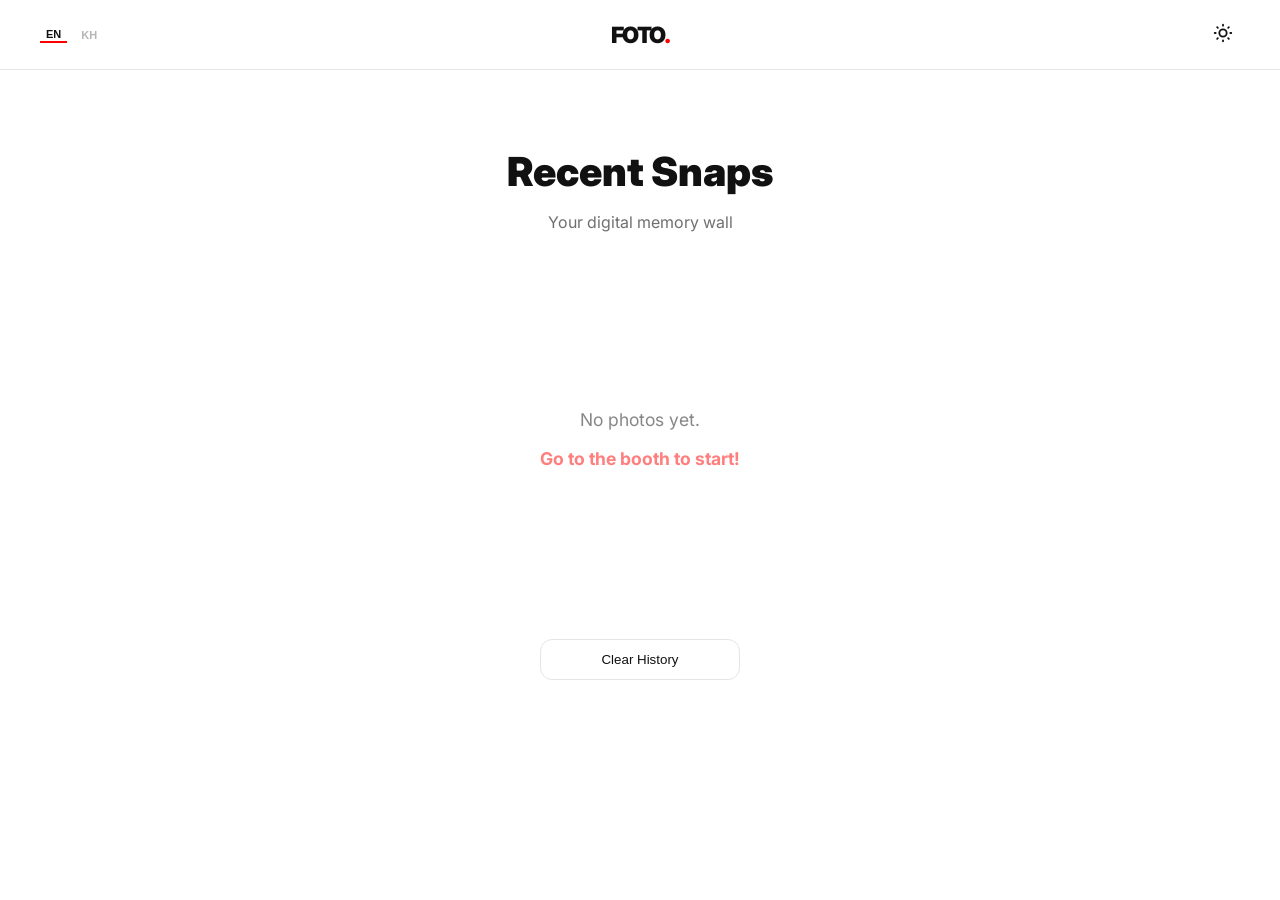
<file: spotlight.html>
<!DOCTYPE html>
<html lang="en">
<head>
    <meta charset="UTF-8">
    <meta name="viewport" content="width=device-width, initial-scale=1.0">
    <title>Spotlight | FOTO.</title>
    
    <link href="https://fonts.googleapis.com/css2?family=Inter:wght@400;600;900&display=swap" rel="stylesheet">
    
    <link rel="stylesheet" href="style.css">
    <link rel="stylesheet" href="spotlight.css">
    <style>
        /* CSS for the Delete Button */
        .gallery-wrapper {
            position: relative;
            display: inline-block;
        }

        .delete-btn {
            position: absolute;
            top: 10px;
            right: 10px;
            background: #ff4d4d;
            color: white;
            border: none;
            border-radius: 50%;
            width: 30px;
            height: 30px;
            cursor: pointer;
            display: flex;
            align-items: center;
            justify-content: center;
            font-weight: bold;
            opacity: 0; /* Hidden by default */
            transition: opacity 0.2s, transform 0.2s;
            z-index: 10;
            box-shadow: 0 2px 5px rgba(0,0,0,0.3);
        }

        /* Show button on hover or long-press/hold */
        .gallery-wrapper:hover .delete-btn,
        .gallery-wrapper:active .delete-btn {
            opacity: 1;
        }

        .delete-btn:hover {
            transform: scale(1.1);
            background: #ff0000;
        }
    </style>
</head>
<body>

    <header>
        <div class="nav-left">
            <div class="lang-toggle">
                <button onclick="setPageLang('en')" id="btn-en" class="active">EN</button>
                <button onclick="setPageLang('kh')" id="btn-kh">KH</button>
            </div>
        </div>
        <div class="nav-center">
            <h2 class="logo-small" style="cursor: pointer" onclick="location.href='index.html'">FOTO<span class="dot">.</span></h2>
        </div>
        <div class="nav-right">
            <button id="theme-toggle" class="icon-btn">
                <svg id="theme-icon" fill="none" stroke="currentColor" viewBox="0 0 24 24" width="22">
                    <path class="sun-path" d="M12 3v1m0 16v1m9-9h-1M4 12H3m15.364 6.364l-.707-.707M6.343 6.343l-.707-.707m12.728 0l-.707.707M6.343 17.657l-.707.707M16 12a4 4 0 11-8 0 4 4 0 018 0z" stroke-width="2" stroke-linecap="round"></path>
                    <path class="moon-path hidden" d="M20.354 15.354A9 9 0 018.646 3.646 9.003 9.003 0 0012 21a9.003 9.003 0 008.354-5.646z" stroke-width="2" stroke-linecap="round"></path>
                    <path class="flower-path hidden" d="M11.424 8c.437-.052.811-.136 1.04-.268a2 2 0 0 0-2-3.464c-.229.132-.489.414-.752.767C9.886 4.63 10 4.264 10 4a2 2 0 1 0-4 0c0 .264.114.63.288 1.035-.263-.353-.523-.635-.752-.767a2 2 0 0 0-2 3.464c.229.132.603.216 1.04.268-.437.052-.811.136-1.04.268a2 2 0 1 0 2 3.464c.229-.132.489-.414.752-.767C6.114 11.37 6 11.736 6 12a2 2 0 1 0 4 0c0-.264-.114-.63-.288-1.035.263.353.523.635.752.767a2 2 0 1 0 2-3.464c-.229-.132-.603-.216-1.04-.268M9 4a2 2 0 0 1-.045.205q-.059.2-.183.484a13 13 0 0 1-.637 1.223L8 6.142l-.135-.23a13 13 0 0 1-.637-1.223 4 4 0 0 1-.183-.484A2 2 0 0 1 7 4a1 1 0 1 1 2 0M3.67 5.5a1 1 0 0 1 1.366-.366 2 2 0 0 1 .156.142q.142.15.326.4c.245.333.502.747.742 1.163l.13.232-.265.002a13 13 0 0 1-1.379-.06 4 4 0 0 1-.51-.083 2 2 0 0 1-.2-.064A1 1 0 0 1 3.67 5.5m1.366 5.366a1 1 0 0 1-1-1.732l.047-.02q.055-.02.153-.044.202-.048.51-.083a13 13 0 0 1 1.379-.06q.135 0 .266.002l-.131.232c-.24.416-.497.83-.742 1.163a4 4 0 0 1-.327.4 2 2 0 0 1-.155.142M9 12a1 1 0 0 1-2 0 2 2 0 0 1 .045-.206q.058-.198.183-.483c.166-.378.396-.808.637-1.223L8 9.858l.135.23c.241.415.47.845.637 1.223q.124.285.183.484A1.3 1.3 0 0 1 9 12m3.33-6.5a1 1 0 0 1-.366 1.366 2 2 0 0 1-.2.064q-.202.048-.51.083c-.412.045-.898.061-1.379.06q-.135 0-.266-.002l.131-.232c.24-.416.497-.83.742-1.163a4 4 0 0 1 .327-.4q.07-.074.114-.11l.041-.032a1 1 0 0 1 1.366.366m-1.366 5.366a2 2 0 0 1-.155-.141 4 4 0 0 1-.327-.4A13 13 0 0 1 9.74 9.16l-.13-.232.265-.002c.48-.001.967.015 1.379.06q.308.035.51.083.098.024.153.044l.048.02a1 1 0 1 1-1 1.732zM8 9a1 1 0 1 1 0-2 1 1 0 0 1 0 2" stroke-width="1.4" stroke-linecap="round" stroke-linejoin="round"></path>
                </svg>
            </button>
        </div>
    </header>

    <main class="spotlight-container">
        <div class="spotlight-header">
            <h1 id="txt-title">Recent Snaps</h1>
            <p id="txt-subtitle">Your digital memory wall</p>
        </div>

        <div id="gallery-grid" class="gallery-grid"></div>

        <button id="btn-clear" class="s-btn" onclick="clearGallery()" style="max-width: 200px; margin-top: 50px; margin-bottom: 50px;">
            Clear History
        </button>
    </main>

    <script>
        const i18n = {
            en: {
                title: "Recent Snaps",
                subtitle: "Your digital memory wall",
                clear: "Clear History",
                empty: "No photos yet.",
                go: "Go to the booth to start!",
                confirm: "Clear all saved photos? This cannot be undone.",
                confirmOne: "Delete this photo?"
            },
            kh: {
                title: "រូបថតថ្មីៗ",
                subtitle: "ជញ្ជាំងអនុស្សាវរីយ៍ឌីជីថលរបស់អ្នក",
                clear: "លុបប្រវត្តិរូបថត",
                empty: "មិនទាន់មានរូបថតនៅឡើយទេ។",
                go: "ទៅកាន់កន្លែងថតរូបដើម្បីចាប់ផ្តើម!",
                confirm: "តើអ្នកពិតជាចង់លុបរូបថតទាំងអស់មែនទេ? ការលុបនេះមិនអាចត្រឡប់ក្រោយវិញបានទេ។",
                confirmOne: "តើអ្នកចង់លុបរូបថតនេះមែនទេ?"
            }
        };

        function getStrings() {
            const curLang = localStorage.getItem('foto_lang') || 'en';
            return i18n[curLang];
        }

        window.onload = renderGallery;

        function renderGallery() {
            const t = getStrings();
            document.getElementById('txt-title').innerText = t.title;
            document.getElementById('txt-subtitle').innerText = t.subtitle;
            document.getElementById('btn-clear').innerText = t.clear;

            const gallery = JSON.parse(localStorage.getItem('foto_gallery') || '[]');
            const grid = document.getElementById('gallery-grid');
            grid.innerHTML = '';

            if (gallery.length === 0) {
                grid.innerHTML = `
                    <div class='empty-msg'>
                        <p>${t.empty}</p>
                        <a href='index.html' class='back-home'>${t.go}</a>
                    </div>`;
                return;
            }

            gallery.forEach((src, index) => {
                // Create container
                const wrapper = document.createElement('div');
                wrapper.className = "gallery-wrapper";

                // Create image
                const img = document.createElement('img');
                img.src = src;
                img.className = "gallery-item";
                img.onclick = () => downloadOne(src);

                // Create Delete (Red Cross)
                const delBtn = document.createElement('button');
                delBtn.className = "delete-btn";
                delBtn.innerHTML = "✕";
                delBtn.onclick = (e) => {
                    e.stopPropagation(); // Don't trigger the download
                    deletePhoto(index);
                };

                wrapper.appendChild(img);
                wrapper.appendChild(delBtn);
                grid.appendChild(wrapper);
            });
        }

        function downloadOne(src) {
            const link = document.createElement('a');
            link.href = src;
            link.download = `FOTO_RECALL_${Date.now()}.png`;
            link.click();
        }

        function deletePhoto(index) {
            const t = getStrings();
            if(confirm(t.confirmOne)) {
                let gallery = JSON.parse(localStorage.getItem('foto_gallery') || '[]');
                gallery.splice(index, 1); // Remove item at this index
                localStorage.setItem('foto_gallery', JSON.stringify(gallery));
                renderGallery(); // Refresh the view
            }
        }

        function clearGallery() {
            const t = getStrings();
            if(confirm(t.confirm)) {
                localStorage.removeItem('foto_gallery');
                renderGallery();
            }
        }
    </script>
    <script src="settings-shared.js"></script>
</body>
</html>
</file>
<file: style.css>
:root {
    --bg: #ffffff; --text: #111111; --dot: #FF0000;
    --ui: #f5f5f7; --border: #e5e5e5;
}
body.dark-mode {
    --bg: #0a0a0a; --text: #ffffff; --dot: #ff3b30;
    --ui: #1c1c1e; --border: #2c2c2e;
}
body.pink-mode {
    --bg: #fff0f7; --text: #31111d; --dot: #ff5c93;
    --ui: #ffe3f0; --border: #ffb6d4;
}

body { 
    background: var(--bg); 
    color: var(--text); 
    font-family: 'Inter', sans-serif; 
    margin: 0; 
    transition: 0.3s; 
    overflow-x: hidden; 
}

/* --- UI COMPONENTS --- */
header {
    position: fixed; top: 0; width: 100%; height: 70px; padding: 0 40px;
    display: flex; justify-content: space-between; align-items: center;
    background: var(--bg); border-bottom: 1px solid var(--border); z-index: 1000; box-sizing: border-box;
}
.nav-left, .nav-right { flex: 1; display: flex; align-items: center; }
.nav-right { justify-content: flex-end; }
.nav-center { flex: 1; display: flex; justify-content: center; }

.lang-toggle { display: flex; gap: 8px; }
.lang-toggle button { background: none; border: none; color: var(--text); opacity: 0.3; font-weight: 800; font-size: 11px; cursor: pointer; transition: 0.2s; }
.lang-toggle button.active { opacity: 1; border-bottom: 2px solid var(--dot); }
.icon-btn { background: none; border: none; cursor: pointer; color: var(--text); }
.logo-small { font-weight: 900; font-size: 1.4rem; letter-spacing: -1.5px; cursor: pointer; margin: 0; }
.dot { color: var(--dot); }

#progress-bar { position: fixed; top: 90px; left: 50%; transform: translateX(-50%); display: flex; align-items: center; gap: 10px; z-index: 900; }
.step-box { display: flex; flex-direction: column; align-items: center; opacity: 0.2; }
.step-box.active { opacity: 1; }
.step-box span { width: 22px; height: 22px; border-radius: 50%; border: 2px solid var(--text); display: flex; align-items: center; justify-content: center; font-weight: 900; font-size: 10px; }
.step-box label { font-size: 8px; font-weight: 700; text-transform: uppercase; margin-top: 4px; }
.step-connector { width: 30px; height: 1px; background: var(--border); margin-bottom: 12px; }

/* --- VIEWS & PAGES --- */
.view { display: none; padding-top: 140px; flex-direction: column; align-items: center; min-height: 100vh; box-sizing: border-box; }
.view.active { display: flex; }
.main-logo { font-size: 7.5rem; font-weight: 900; letter-spacing: -6px; margin: 0; }
.start-btn { padding: 18px 55px; border-radius: 50px; background: var(--text); color: var(--bg); font-weight: 800; border: none; cursor: pointer; margin-top: 30px; transition: 0.3s; }
.start-btn:hover { letter-spacing: 1px; }

/* --- CAMERA & SHUTTER --- */
#view-camera { padding-top: 180px; }
.cam-wrapper { display: flex; flex-direction: column; align-items: center; gap: 35px; width: 100%; }
.cam-box { position: relative; width: 340px; aspect-ratio: 3/4; border-radius: 24px; overflow: hidden; background: #000; box-shadow: 0 20px 50px rgba(0,0,0,0.15); }
video { width: 100%; height: 100%; object-fit: cover; transform: scaleX(-1); }

.remote-video {
    position: absolute;
    bottom: 16px;
    right: 16px;
    width: 90px;
    height: 120px;
    border-radius: 14px;
    border: 2px solid rgba(255,255,255,0.9);
    box-shadow: 0 8px 20px rgba(0,0,0,0.4);
    z-index: 5;
}

.cam-controls { width: 100%; display: flex; flex-direction: column; align-items: center; }
.filter-bar { display: flex; gap: 6px; background: rgba(150, 150, 150, 0.08); padding: 6px; border-radius: 50px; backdrop-filter: blur(15px); border: 1px solid var(--border); margin-bottom: 20px; }
.f-pill { background: transparent; border: none; color: var(--text); padding: 8px 16px; border-radius: 40px; font-size: 0.7rem; font-weight: 600; cursor: pointer; transition: 0.3s; }
.f-pill.active { background: var(--text); color: var(--bg); }

.shutter-container { display: flex; justify-content: center; align-items: center; width: 100%; }
.shutter-btn { 
    width: 72px; height: 72px; border-radius: 50%; background: var(--dot); 
    border: 5px solid white; box-shadow: 0 0 0 2px var(--text); cursor: pointer; 
    transition: 0.2s cubic-bezier(0.175, 0.885, 0.32, 1.275); padding: 0;
}
.shutter-btn:active { transform: scale(0.9); }

/* --- LAYOUT SELECTOR CAROUSEL --- */
.layout-carousel { display: flex; align-items: center; width: 100%; max-width: 900px; position: relative; gap: 10px; }
.layout-viewport { flex: 1; overflow-x: auto; scroll-behavior: smooth; scrollbar-width: none; }
.layout-viewport::-webkit-scrollbar { display: none; }
.layout-track { display: flex; gap: 20px; padding: 20px 0; }

.layout-card {
    min-width: 160px; background: var(--ui); padding: 30px; border-radius: 24px; 
    cursor: pointer; text-align: center; border: 2px solid transparent; transition: 0.3s; flex-shrink: 0;
}
.layout-card:hover { border-color: var(--text); transform: translateY(-5px); }
.nav-arrow {
    background: var(--ui); border: 1px solid var(--border); color: var(--text);
    font-size: 2rem; width: 45px; height: 45px; border-radius: 50%;
    cursor: pointer; display: flex; align-items: center; justify-content: center; transition: 0.3s; z-index: 10;
}
.nav-arrow:hover { background: var(--text); color: var(--bg); }

/* --- MINIATURE PREVIEWS --- */
.l-preview { background: #ddd; margin: 0 auto 15px; padding: 6px; border-radius: 6px; display: flex; gap: 4px; position: relative; overflow: hidden;}
.l-preview span { background: #bbb; border-radius: 2px; }
.v-strip { width: 40px; height: 85px; flex-direction: column; }
.v-strip span { flex: 1; }
.v-strip span.big { flex: 2; }
.v-strip span.land { aspect-ratio: 4/3; flex: none; width: 100%; }
.v-grid { width: 50px; height: 75px; display: grid; grid-template-columns: 1fr 1fr; grid-template-rows: 1fr 1fr; }
.h-print { width: 85px; height: 60px; flex-direction: column; }
.h-print span.full { flex: 3; }
.h-print span.top-big { flex: 2.5; width: 100%; }
.h-print .row { display: flex; gap: 2px; flex: 1; width: 100%; }
.h-print .row span { flex: 1; }
.h-grid { width: 85px; height: 60px; display: grid; grid-template-columns: 1fr 1fr; grid-template-rows: 1fr 1fr; }
.h-grid-side { width: 85px; height: 60px; display: flex; gap: 4px; }
.h-grid-side .p-side { width: 15px; background: #bbb; border-radius: 2px; }
.h-grid-side .g-2x2 { flex: 1; display: grid; grid-template-columns: 1fr 1fr; gap: 2px; }
.p-txt, .p-logo, .p-dot { font-size: 5px; font-weight: 900; color: #888; text-align: center; }

/* --- EDITOR & DESIGN --- */
.editor-wrap { display: flex; align-items: flex-start; gap: 40px; }
.photo-strip { 
    background: white; padding: 12px; box-shadow: 0 10px 40px rgba(0,0,0,0.1); 
    transition: 0.3s; position: relative; overflow: hidden; 
}
#strip-inner { display: flex; gap: 8px; justify-content: center; }
#strip-inner img { object-fit: cover; display: block; border-radius: 2px; }

/* LAYOUT ENGINE */
.v-mode { width: 280px; display: flex !important; flex-direction: column !important; }
.mode-A img, .mode-E img, .mode-G img { aspect-ratio: 4/3; width: 100% !important; }
.mode-B img, .mode-C img { aspect-ratio: 1/1; width: 100% !important; }
.mode-D img { aspect-ratio: 3/4; width: 100% !important; }
.mode-F { display: grid !important; grid-template-columns: 1fr 1fr; gap: 8px; }
.mode-F img { aspect-ratio: 1/1; width: 100% !important; }
.mode-H img { aspect-ratio: 3/2; width: 100% !important; }

.h-mode { width: 600px; display: flex !important; flex-direction: column !important; }
.mode-I img { aspect-ratio: 3/2; width: 100% !important; }
.mode-J { display: grid !important; grid-template-columns: repeat(3, 1fr); grid-template-rows: 2fr 1fr; gap: 8px; }
.mode-J img:nth-child(1) { grid-column: 1 / 4; width: 100% !important; }
.mode-K, .mode-N { display: grid !important; grid-template-columns: 1fr 1fr !important; gap: 8px; }
.mode-K img, .mode-N img { aspect-ratio: 3/2; width: 100% !important; height: 100% !important; }
.mode-L { display: grid !important; grid-template-columns: 0.4fr 1fr 1fr; gap: 8px; }
.mode-L img { aspect-ratio: 1/1; width: 100% !important; }
.mode-M, .mode-O { display: grid !important; grid-template-columns: 1fr 1fr; gap: 8px; }
.mode-M img, .mode-O img { aspect-ratio: 2/3; width: 100% !important; }

.strip-footer { color: #000; font-weight: 900; font-size: 0.6rem; text-align: center; margin-top: 15px; text-transform: uppercase; letter-spacing: 1px;}

/* SPECIAL FRAMES */
/* Film Mode */
.photo-strip.film-mode { background: #111 !important; padding: 20px 45px !important; }
.photo-strip.film-mode::before, .photo-strip.film-mode::after {
    content: ''; position: absolute; top: 0; width: 15px; height: 100%;
    background-image: radial-gradient(circle, #2a2a2a 50%, transparent 50%); background-size: 100% 35px; z-index: 5;
}
.photo-strip.film-mode::before { left: 15px; }
.photo-strip.film-mode::after { right: 15px; }

/* 90s Magazine */
.photo-strip.frame-90s { 
    background: #fdfdfd; 
    border: 1px solid #ddd;
    box-shadow: 10px 10px 0px rgba(0,0,0,0.05); 
}
.frame-90s #strip-inner img { border: 2px solid #000; }

/* Polaroid */
.photo-strip.frame-polaroid { padding-bottom: 80px !important; border-radius: 4px; }
.frame-polaroid #strip-inner img { border-radius: 0; }

/* Controls Area */
.controls-area { text-align: left; min-width: 200px; }
.color-row { display: flex; flex-wrap: wrap; gap: 10px; margin: 15px 0 30px; }
.c-dot { width: 34px; height: 34px; border-radius: 50%; border: 1px solid var(--border); cursor: pointer; transition: 0.2s; }
.c-dot.film-opt { background: #222; border: 2px dashed #555; }
.c-dot.style-opt { background: #eee; border: 2px solid #333; display: flex; align-items: center; justify-content: center; font-size: 10px; font-weight: 900; }

/* Sticker picker (shared with duo) */
.sticker-panel {
    margin-top: 18px;
    padding-top: 10px;
    border-top: 1px solid var(--border);
}

.sticker-tabs {
    display: flex;
    flex-wrap: wrap;
    gap: 6px;
    margin-bottom: 10px;
}

.sticker-tab-btn {
    border-radius: 999px;
    border: 1px solid var(--border);
    background: var(--ui);
    color: var(--text);
    font-size: 0.7rem;
    padding: 4px 10px;
    cursor: pointer;
}

.sticker-tab-btn.active {
    background: var(--text);
    color: var(--bg);
}

.sticker-grid {
    display: grid;
    grid-template-columns: repeat(4, 40px);
    gap: 8px;
}

.sticker-thumb {
    width: 40px;
    height: 40px;
    border-radius: 8px;
    border: 1px solid var(--border);
    background: rgba(0,0,0,0.03);
    display: flex;
    align-items: center;
    justify-content: center;
    overflow: hidden;
    cursor: pointer;
}

.sticker-thumb img {
    max-width: 100%;
    max-height: 100%;
}

.sticker-instance {
    position: absolute;
    top: 50%;
    left: 50%;
    width: 80px;
    height: 80px;
    transform: translate(-50%, -50%);
    cursor: move;
}

.sticker-instance img {
    width: 100%;
    height: 100%;
    object-fit: contain;
    pointer-events: none;
}

.sticker-handle {
    position: absolute;
    right: -6px;
    bottom: -6px;
    width: 12px;
    height: 12px;
    border-radius: 50%;
    background: var(--text);
    border: 2px solid var(--bg);
    cursor: se-resize;
}

.p-btn { width: 100%; background: var(--text); color: var(--bg); border: none; padding: 14px; border-radius: 12px; font-weight: 700; cursor: pointer; }
.p-btn:disabled { opacity: 0.6; cursor: not-allowed; }
.s-btn { width: 100%; background: transparent; color: var(--text); border: 1px solid var(--border); padding: 12px; border-radius: 12px; margin-top: 10px; cursor: pointer; }

/* --- OVERLAYS --- */
.spotlight-btn {
    position: fixed; bottom: 30px; left: 30px; display: flex; align-items: center; gap: 12px;
    background: var(--text); color: var(--bg); padding: 12px 24px; border-radius: 50px;
    text-decoration: none; font-weight: 700; font-size: 0.9rem; z-index: 1001; transition: 0.3s; box-shadow: 0 10px 20px rgba(0,0,0,0.1);
}
#flash { position: fixed; top: 0; left: 0; width: 100%; height: 100%; background: white; opacity: 0; z-index: 2000; pointer-events: none; transition: 0.1s; }
#countdown { position: absolute; top: 50%; left: 50%; transform: translate(-50%,-50%); font-size: 7rem; font-weight: 900; color: white; }
.hidden { display: none !important; }

/* DARK MODE OVERRIDES */
body.dark-mode .photo-strip:not(.film-mode) { background: #ffffff; color: #000; }
body.dark-mode .photo-strip:not(.film-mode) .strip-footer { color: #000; }

.duo-indicator {
    position: absolute;
    top: 20px;
    right: 20px;
    padding: 5px 12px;
    background: #00ff00;
    color: #000;
    border-radius: 20px;
    font-size: 10px;
    font-weight: 900;
    text-transform: uppercase;
    animation: blink 1s infinite;
}

@keyframes blink {
    50% { opacity: 0.5; }
}

.duo-badge {
    position: absolute;
    top: 15px;
    right: 15px;
    background: #4cd964;
    color: white;
    padding: 4px 10px;
    border-radius: 10px;
    font-size: 10px;
    font-weight: 800;
    letter-spacing: 1px;
    display: flex;
    align-items: center;
    gap: 5px;
}

.duo-badge::before {
    content: '';
    width: 6px;
    height: 6px;
    background: white;
    border-radius: 50%;
    animation: pulse 1s infinite;
}

@keyframes pulse {
    0% { transform: scale(1); opacity: 1; }
    100% { transform: scale(2.5); opacity: 0; }
}

.duo-badge {
    position: absolute;
    top: 20px;
    left: 50%;
    transform: translateX(-50%);
    background: rgba(0, 0, 0, 0.6);
    backdrop-filter: blur(10px);
    border: 1px solid rgba(255, 255, 255, 0.2);
    color: white;
    padding: 8px 16px;
    border-radius: 50px;
    font-size: 11px;
    font-weight: 800;
    letter-spacing: 1px;
    display: flex;
    align-items: center;
    gap: 8px;
    z-index: 10;
    transition: 0.3s;
}

.pulse-dot {
    width: 8px;
    height: 8px;
    background: #4cd964; /* Green for connected */
    border-radius: 50%;
    box-shadow: 0 0 10px #4cd964;
    animation: duo-pulse 1.5s infinite;
}

@keyframes duo-pulse {
    0% { transform: scale(1); opacity: 1; }
    50% { transform: scale(1.5); opacity: 0.5; }
    100% { transform: scale(1); opacity: 1; }
}
</file>
<file: spotlight.css>
/* --- SPOTLIGHT SPECIFIC STYLES --- */

.spotlight-container {
    max-width: 1100px;
    margin: 0 auto;
    text-align: center;
    padding-top: 120px; /* Space for the fixed header */
}

.spotlight-header h1 {
    font-size: 2.5rem;
    font-weight: 900;
    margin-bottom: 10px;
}

.spotlight-header p {
    opacity: 0.6;
    margin-bottom: 40px;
}

/* Gallery Grid */
.gallery-grid {
    display: grid;
    grid-template-columns: repeat(auto-fill, minmax(200px, 1fr));
    gap: 30px;
    padding: 20px;
    align-items: start;
}

/* Delete Functionality Containers */
.gallery-wrapper {
    position: relative;
    display: inline-block;
    width: 100%;
}

.delete-btn {
    position: absolute;
    top: 10px;
    right: 10px;
    background: #ff4d4d;
    color: white;
    border: none;
    border-radius: 50%;
    width: 32px;
    height: 32px;
    cursor: pointer;
    display: flex;
    align-items: center;
    justify-content: center;
    font-weight: bold;
    font-size: 16px;
    opacity: 0;
    transition: all 0.2s ease;
    z-index: 10;
    box-shadow: 0 4px 10px rgba(0,0,0,0.3);
}

/* Show button on hover or long-press */
.gallery-wrapper:hover .delete-btn,
.gallery-wrapper:active .delete-btn {
    opacity: 1;
}

.delete-btn:hover {
    transform: scale(1.1);
    background: #ff0000;
}

.gallery-item {
    width: 100%;
    height: auto;
    border-radius: 12px;
    box-shadow: 0 10px 25px rgba(0,0,0,0.1);
    transition: transform 0.3s ease, box-shadow 0.3s ease;
    background: var(--ui);
    border: 1px solid var(--border);
    cursor: pointer;
}

.gallery-item:hover {
    transform: scale(1.03) translateY(-8px);
    box-shadow: 0 15px 35px rgba(0,0,0,0.2);
}

.empty-msg {
    grid-column: 1 / -1;
    padding: 100px 0;
    opacity: 0.5;
    font-size: 1.1rem;
}

.back-home {
    color: var(--dot);
    text-decoration: none;
    font-weight: 700;
    display: block;
    margin-top: 15px;
}

/* Centered Header Overrides */
header {
    display: flex;
    justify-content: center; /* Forces logo to center */
    align-items: center;
}

/* Dark Mode Adjustments for Spotlight */
body.dark-mode .gallery-item {
    box-shadow: 0 10px 30px rgba(0,0,0,0.5);
}
</file>
